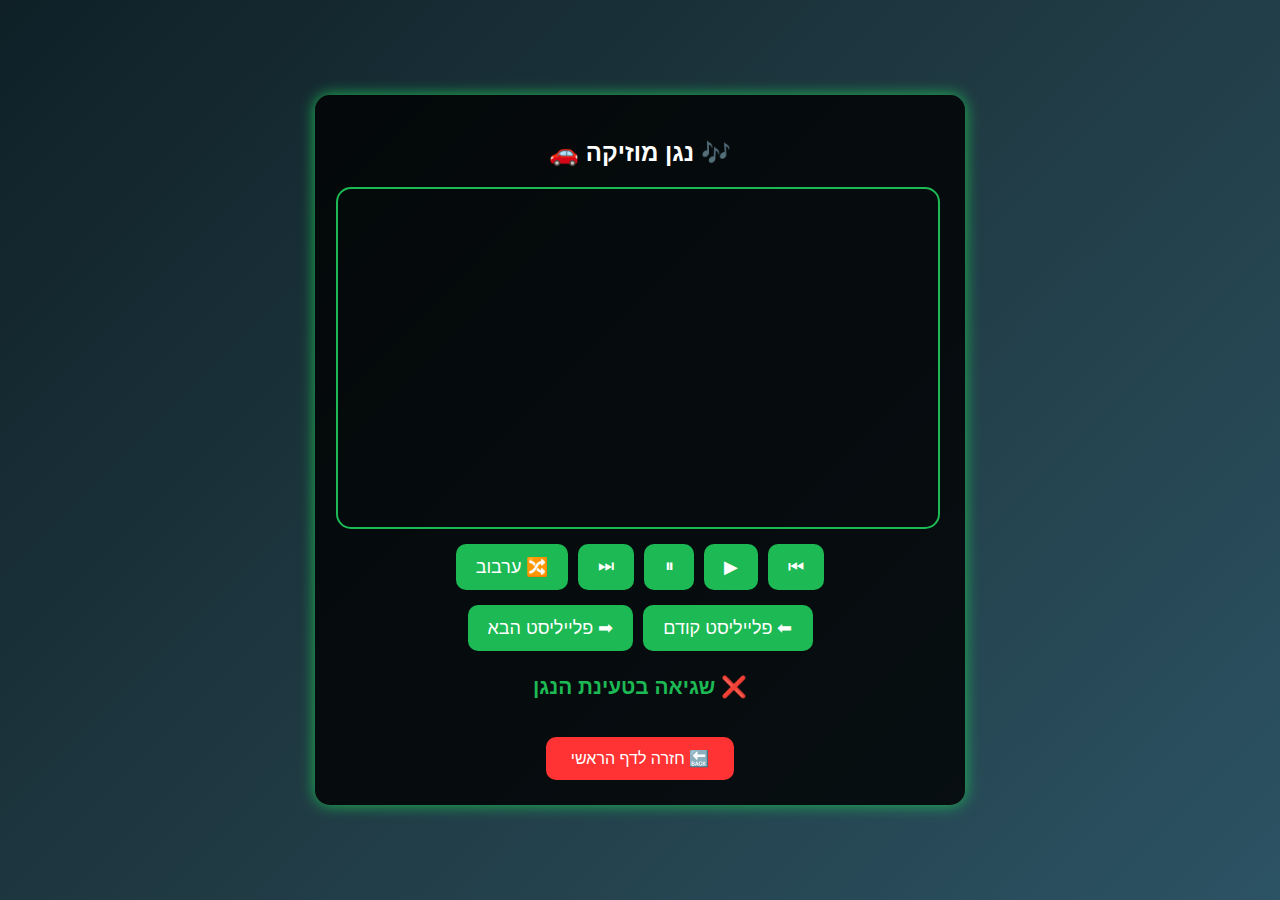
<file: index.html>
<!DOCTYPE html>
<html lang="he" dir="rtl">
<head>
    <meta charset="UTF-8">
    <meta name="viewport" content="width=device-width, initial-scale=1.0">
    <title>🎶 נגן שירים לרכב 🚗</title>
    <link rel="icon" href="data:;base64,iVBORw0KGgo=">
    <link rel="stylesheet" href="css/style.css">
    <style>
        #error-message {
            display: none;
            color: #ff4444;
            background: rgba(0,0,0,0.8);
            padding: 10px;
            border-radius: 5px;
            margin: 10px 0;
            text-align: center;
        }
    </style>
</head>
<body>
    <div class="music-player">
        <h2>🎶 נגן מוזיקה 🚗</h2>
        <div id="player" class="video-frame"></div>

        <div class="control-buttons">
            <button class="control-btn" onclick="buttonClickEffect(this); previousTrack()">⏮</button>
            <button class="control-btn" onclick="buttonClickEffect(this); playVideo()">▶</button>
            <button class="control-btn" onclick="buttonClickEffect(this); pauseVideo()">⏸</button>
            <button class="control-btn" onclick="buttonClickEffect(this); nextTrack()">⏭</button>
            <button id="shuffleBtn" class="control-btn shuffle-btn" onclick="buttonClickEffect(this); toggleShuffle()">🔀 ערבוב</button>
        </div>

        <div class="control-buttons">
            <button class="control-btn" onclick="buttonClickEffect(this); previousPlaylist()">⬅ פלייליסט קודם</button>
            <button class="control-btn" onclick="buttonClickEffect(this); nextPlaylist()">➡ פלייליסט הבא</button>
        </div>

        <div class="playlist-name" id="playlistName">🎵 טוען פלייליסט...</div>
        <div id="error-message"></div>

        <button class="back-btn" onclick="buttonClickEffect(this); goBack()">🔙 חזרה לדף הראשי</button>
    </div>

    <!-- טעינת הסקריפטים בסוף הדף לטעינה מהירה יותר -->
    <script src="https://www.youtube.com/iframe_api"></script>
    <script src="js/playlists.js"></script>
    <script src="js/player.js"></script>
    <script src="js/controls.js"></script>
    
    <script>
        // בדיקת טעינת הדף
        document.addEventListener('DOMContentLoaded', function() {
            console.log('הדף נטען בהצלחה!');
            
            // בדיקה שהנגן זמין
            if (typeof YT === 'undefined') {
                console.error('שגיאה: ספריית YouTube IFrame API לא נטענה!');
                document.getElementById('playlistName').textContent = '❌ שגיאה בטעינת הנגן';
            }
        });
    </script>
</body>
</html>
</file>
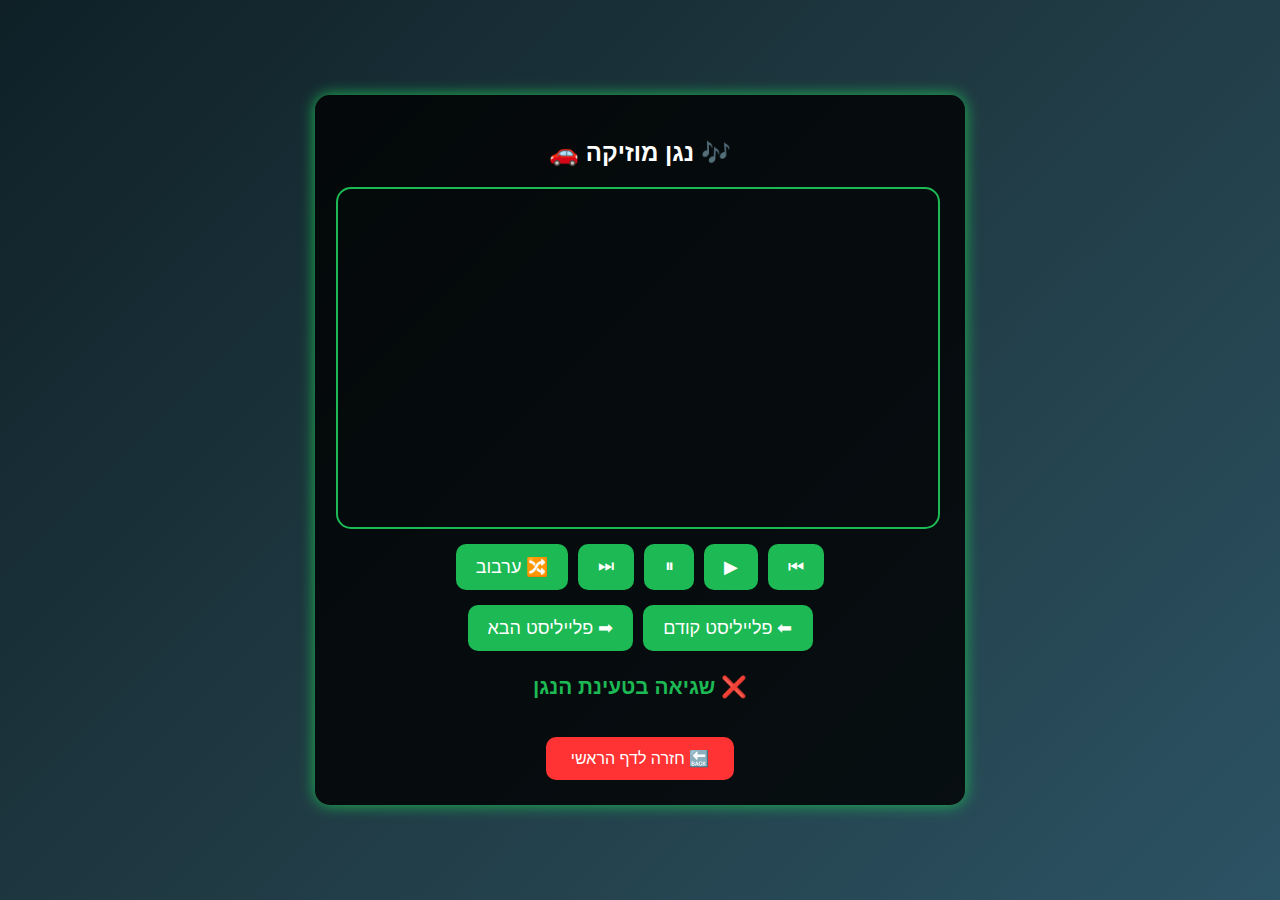
<file: music-player-fixed.html>
<!DOCTYPE html>
<html lang="he" dir="rtl">
<head>
    <meta charset="UTF-8">
    <meta name="viewport" content="width=device-width, initial-scale=1.0">
    <title>🎶 נגן שירים לרכב 🚗</title>
    <link rel="icon" href="data:;base64,iVBORw0KGgo=">
    <style>
        body {
            font-family: Arial, sans-serif;
            text-align: center;
            background: linear-gradient(135deg, #0f2027, #203a43, #2c5364);
            color: white;
            margin: 0;
            display: flex;
            flex-direction: column;
            align-items: center;
            justify-content: center;
            min-height: 100vh;
            padding: 20px;
            box-sizing: border-box;
        }

        .music-player {
            width: 90%;
            max-width: 600px;
            background: rgba(0, 0, 0, 0.8);
            padding: 25px;
            border-radius: 15px;
            box-shadow: 0 0 15px #1db954;
        }

        .video-frame {
            width: 100%;
            height: 0;
            padding-bottom: 56.25%; /* 16:9 Aspect Ratio */
            position: relative;
            border-radius: 15px;
            border: 2px solid #1db954;
            overflow: hidden;
        }

        .video-frame iframe {
            position: absolute;
            top: 0;
            left: 0;
            width: 100%;
            height: 100%;
            border: none;
        }

        .control-buttons {
            display: flex;
            justify-content: center;
            flex-wrap: wrap;
            gap: 10px;
            margin: 15px 0;
        }

        .control-btn {
            background: #1db954;
            color: white;
            border: none;
            padding: 12px 20px;
            border-radius: 10px;
            font-size: 18px;
            cursor: pointer;
            transition: all 0.3s ease;
            min-width: 50px;
        }

        .control-btn:hover {
            background: #17a450;
            transform: translateY(-2px);
            box-shadow: 0 5px 10px rgba(0,0,0,0.2);
        }

        .shuffle-btn.active {
            background: #0b6838 !important;
            box-shadow: 0 0 10px #0b6838;
        }

        .playlist-name {
            margin: 15px 0;
            font-size: 1.3em;
            color: #1db954;
            font-weight: bold;
            min-height: 2em;
            display: flex;
            align-items: center;
            justify-content: center;
        }

        .back-btn {
            background: #ff3333;
            color: white;
            padding: 12px 25px;
            border: none;
            border-radius: 10px;
            cursor: pointer;
            margin-top: 15px;
            font-size: 16px;
            transition: all 0.3s ease;
        }

        .back-btn:hover {
            background: #cc0000;
            transform: translateY(-2px);
            box-shadow: 0 5px 10px rgba(0,0,0,0.2);
        }

        #error-message {
            display: none;
            color: #ff4444;
            background: rgba(0,0,0,0.8);
            padding: 10px;
            border-radius: 5px;
            margin: 10px 0;
            text-align: center;
        }

        /* אפקט הבהוב לכפתור שנלחץ */
        @keyframes flashEffect {
            0% { background-color: #1db954; }
            50% { background-color: #004080; }
            100% { background-color: #1db954; }
        }

        .active-effect {
            animation: flashEffect 0.3s ease-in-out;
        }

        /* הוספת תגובתיות למסכים קטנים */
        @media (max-width: 600px) {
            .music-player {
                width: 95%;
                padding: 15px;
            }
            
            .control-btn {
                padding: 10px 15px;
                font-size: 16px;
            }
            
            .playlist-name {
                font-size: 1.1em;
            }
        }

        /* אנימציות להודעות */
        @keyframes fadeIn {
            from { opacity: 0; transform: translate(-50%, 20px); }
            to { opacity: 1; transform: translate(-50%, 0); }
        }
        
        @keyframes fadeOut {
            from { opacity: 1; transform: translate(-50%, 0); }
            to { opacity: 0; transform: translate(-50%, -20px); }
        }

        .user-message {
            position: fixed;
            bottom: 20px;
            left: 50%;
            transform: translateX(-50%);
            background-color: rgba(0, 0, 0, 0.8);
            color: white;
            padding: 10px 20px;
            border-radius: 5px;
            z-index: 1000;
        }
    </style>
</head>
<body>
    <div class="music-player">
        <h2>🎶 נגן מוזיקה 🚗</h2>
        <div id="player" class="video-frame"></div>

        <div class="control-buttons">
            <button class="control-btn" onclick="buttonClickEffect(this); previousTrack()">⏮</button>
            <button class="control-btn" onclick="buttonClickEffect(this); playVideo()">▶</button>
            <button class="control-btn" onclick="buttonClickEffect(this); pauseVideo()">⏸</button>
            <button class="control-btn" onclick="buttonClickEffect(this); nextTrack()">⏭</button>
            <button id="shuffleBtn" class="control-btn shuffle-btn" onclick="buttonClickEffect(this); toggleShuffle()">🔀 ערבוב</button>
        </div>

        <div class="control-buttons">
            <button class="control-btn" onclick="buttonClickEffect(this); previousPlaylist()">⬅ פלייליסט קודם</button>
            <button class="control-btn" onclick="buttonClickEffect(this); nextPlaylist()">➡ פלייליסט הבא</button>
        </div>

        <div class="playlist-name" id="playlistName">🎵 טוען פלייליסט...</div>
        <div id="error-message"></div>

        <button class="back-btn" onclick="buttonClickEffect(this); goBack()">🔙 חזרה לדף הראשי</button>
    </div>

    <script src="https://www.youtube.com/iframe_api"></script>
    <script>
        // משתנים גלובליים
        let player;
        let currentPlaylistIndex = 0;
        let isShuffle = false;

        const playlists = [
            { 
                name: "🎵 פלייליסט 1 - שירים ישראלים 🇮🇱 (שי גבסו)", 
                id: "PLDJKwqXlb9lMPxPZ0j6wtf3xnvzIVXgw7" 
            },
            { 
                name: "🎵 פלייליסט 2 - שלמה ארצי 🎤", 
                id: "PLy-VLzLFflkGbbgRpL_oiUzmtV89yegEm" 
            },
            { 
                name: "🎵 פלייליסט 3 - מוזיקה מרגיעה 🎵", 
                id: "PLMC9KNkIncKtPzgY-5rmhvj7fax8fdxoj" 
            },
            { 
                name: "🎵 פלייליסט 4 - להיטי שנות ה-80 🎸", 
                id: "PLMf7VY8L5t5k0Kk-NSoNT9KGX1N6aQRZs" 
            }
        ];

        // פונקציה להצגת שגיאות
        function showError(message) {
            console.error(message);
            const errorElement = document.getElementById('error-message');
            if (errorElement) {
                errorElement.textContent = message;
                errorElement.style.display = 'block';
            }
            
            const playlistName = document.getElementById('playlistName');
            if (playlistName) {
                playlistName.textContent = '❌ שגיאה בטעינת הנגן';
            }
        }

        // פונקציה להצגת הודעות למשתמש
        function showMessage(message, duration = 3000) {
            const messageElement = document.createElement('div');
            messageElement.className = 'user-message';
            messageElement.textContent = message;
            messageElement.style.animation = 'fadeIn 0.3s';
            
            document.body.appendChild(messageElement);
            
            setTimeout(() => {
                messageElement.style.animation = 'fadeOut 0.3s';
                setTimeout(() => {
                    if (document.body.contains(messageElement)) {
                        document.body.removeChild(messageElement);
                    }
                }, 300);
            }, duration);
        }

        // פונקציית אתחול השחקן
        function onYouTubeIframeAPIReady() {
            console.log('YouTube API is ready');
            try {
                if (typeof YT === 'undefined' || !YT.Player) {
                    throw new Error('YouTube Player API לא זמין');
                }
                
                if (!playlists || !Array.isArray(playlists) || playlists.length === 0) {
                    throw new Error('לא נמצאו פלייליסטים זמינים');
                }
                
                createPlayer();
            } catch (error) {
                showError('שגיאה בטעינת נגן הווידאו: ' + error.message);
            }
        }

        function createPlayer() {
            try {
                player = new YT.Player('player', {
                    height: '100%',
                    width: '100%',
                    playerVars: {
                        'autoplay': 1,
                        'controls': 1,
                        'enablejsapi': 1,
                        'origin': window.location.origin,
                        'rel': 0,
                        'modestbranding': 1,
                        'fs': 1,
                        'iv_load_policy': 3,
                        'playsinline': 1,
                        'listType': 'playlist',
                        'list': playlists[currentPlaylistIndex].id
                    },
                    events: {
                        'onReady': onPlayerReady,
                        'onStateChange': onPlayerStateChange,
                        'onError': onPlayerError
                    }
                });
            } catch (error) {
                showError('שגיאה באתחול הנגן: ' + error.message);
            }
        }

        // פונקציה שנקראת כאשר השחקן מוכן
        function onPlayerReady(event) {
            try {
                console.log('השחקן מוכן');
                document.getElementById('error-message').style.display = 'none';
                updatePlaylistName();
                
                if (isShuffle) {
                    setTimeout(shufflePlaylist, 1000);
                }
                
                updateButtonStates();
                initKeyboardControls();
            } catch (error) {
                showError('שגיאה בהכנת הנגן: ' + error.message);
            }
        }

        // פונקציה שמטפלת בשינויי מצב של הנגן
        function onPlayerStateChange(event) {
            // ניתן להוסיף טיפול באירועים שונים של הנגן
        }

        // פונקציה לטיפול בשגיאות
        function onPlayerError(error) {
            let errorMessage = 'אירעה שגיאה בנגן: ';
            
            switch(error.data) {
                case 2:
                    errorMessage += 'מזהה וידאו לא תקין';
                    break;
                case 5:
                    errorMessage += 'שגיאה בטעינת HTML5';
                    break;
                case 100:
                    errorMessage += 'הסרטון אינו זמין או הוסר';
                    break;
                case 101:
                case 150:
                    errorMessage += 'ההטמעה של הסרטון אינה מותרת';
                    break;
                default:
                    errorMessage += 'קוד שגיאה: ' + error.data;
            }
            
            showError(errorMessage);
            console.error('שגיאה בנגן:', error);
        }

        function updatePlaylistName() {
            try {
                const playlistNameElement = document.getElementById('playlistName');
                if (playlistNameElement && playlists[currentPlaylistIndex]) {
                    playlistNameElement.textContent = playlists[currentPlaylistIndex].name;
                }
            } catch (error) {
                console.error('שגיאה בעדכון שם הפלייליסט:', error);
            }
        }

        function playVideo() {
            try {
                if (!player) {
                    throw new Error('הנגן לא זמין');
                }
                
                if (typeof player.playVideo === 'function') {
                    player.playVideo();
                    updateButtonStates();
                } else {
                    throw new Error('פונקציית ההשמעה לא זמינה');
                }
            } catch (error) {
                showError('לא ניתן להפעיל את הנגן: ' + error.message);
            }
        }

        function pauseVideo() {
            try {
                if (!player) {
                    throw new Error('הנגן לא זמין');
                }
                
                if (typeof player.pauseVideo === 'function') {
                    player.pauseVideo();
                    updateButtonStates();
                } else {
                    throw new Error('פונקציית ההשהיה לא זמינה');
                }
            } catch (error) {
                showError('לא ניתן להשהות את הנגן: ' + error.message);
            }
        }

        function nextTrack() {
            try {
                if (!player) {
                    throw new Error('הנגן לא זמין');
                }
                
                if (typeof player.nextVideo === 'function') {
                    player.nextVideo();
                    showMessage('⏭️ מעבר לשיר הבא');
                } else {
                    throw new Error('פונקציית מעבר לשיר הבא לא זמינה');
                }
            } catch (error) {
                showError('לא ניתן לעבור לשיר הבא: ' + error.message);
            }
        }

        function previousTrack() {
            try {
                if (!player) {
                    throw new Error('הנגן לא זמין');
                }
                
                if (typeof player.previousVideo === 'function') {
                    player.previousVideo();
                    showMessage('⏮️ חזרה לשיר הקודם');
                } else {
                    throw new Error('פונקציית חזרה לשיר הקודם לא זמינה');
                }
            } catch (error) {
                showError('לא ניתן לחזור לשיר הקודם: ' + error.message);
            }
        }

        function nextPlaylist() {
            try {
                currentPlaylistIndex = (currentPlaylistIndex + 1) % playlists.length;
                reloadPlayer();
            } catch (error) {
                showError('לא ניתן לטעון את הפלייליסט הבא: ' + error.message);
            }
        }

        function previousPlaylist() {
            try {
                currentPlaylistIndex = (currentPlaylistIndex - 1 + playlists.length) % playlists.length;
                reloadPlayer();
            } catch (error) {
                showError('לא ניתן לטעון את הפלייליסט הקודם: ' + error.message);
            }
        }

        function reloadPlayer() {
            try {
                if (player) {
                    player.destroy();
                }
                setTimeout(() => {
                    createPlayer();
                }, 500);
            } catch (error) {
                showError('שגיאה בטעינה מחדש של הנגן: ' + error.message);
            }
        }

        function toggleShuffle() {
            try {
                isShuffle = !isShuffle;
                updateButtonStates();
                
                if (isShuffle) {
                    shufflePlaylist();
                } else {
                    showMessage('⏩ ערבוב כבוי');
                }
            } catch (error) {
                showError('לא ניתן לשנות את מצב הערבוב: ' + error.message);
                isShuffle = false;
                updateButtonStates();
            }
        }

        function shufflePlaylist() {
            try {
                if (!player) {
                    throw new Error('הנגן לא זמין');
                }
                
                if (typeof player.getPlaylist === 'function') {
                    const playlist = player.getPlaylist();
                    if (playlist && playlist.length > 0) {
                        const randomIndex = Math.floor(Math.random() * playlist.length);
                        player.playVideoAt(randomIndex);
                        showMessage('🔀 ערבוב מופעל');
                    } else {
                        throw new Error('הפלייליסט ריק');
                    }
                } else {
                    throw new Error('פונקציית הערבוב לא זמינה');
                }
            } catch (error) {
                showError('לא ניתן לערבב את הפלייליסט: ' + error.message);
            }
        }

        function updateButtonStates() {
            try {
                const shuffleBtn = document.getElementById('shuffleBtn');
                if (shuffleBtn) {
                    if (isShuffle) {
                        shuffleBtn.classList.add('active');
                    } else {
                        shuffleBtn.classList.remove('active');
                    }
                }
            } catch (error) {
                console.error('שגיאה בעדכון מצב הכפתורים:', error);
            }
        }

        function goBack() {
            try {
                if (player && typeof player.pauseVideo === 'function') {
                    player.pauseVideo();
                }
                window.location.href = "index.html";
            } catch (error) {
                console.error('שגיאה בחזרה לדף הראשי:', error);
                window.location.href = "index.html";
            }
        }

        function buttonClickEffect(button) {
            try {
                if (button) {
                    button.classList.add('active-effect');
                    setTimeout(() => {
                        button.classList.remove('active-effect');
                    }, 300);
                }
                
                if (navigator.vibrate) {
                    navigator.vibrate(50);
                }
            } catch (error) {
                console.error('שגיאה באפקט הכפתור:', error);
            }
        }

        // אתחול אירועי מקלדת
        function initKeyboardControls() {
            document.addEventListener('keydown', (event) => {
                try {
                    // מקש רווח - השהה/המשך
                    if (event.code === 'Space') {
                        event.preventDefault();
                        if (player && typeof player.getPlayerState === 'function') {
                            const state = player.getPlayerState();
                            if (state === YT.PlayerState.PLAYING) {
                                pauseVideo();
                            } else {
                                playVideo();
                            }
                        }
                    }
                    
                    // חץ ימינה - שיר הבא
                    if (event.code === 'ArrowRight') {
                        nextTrack();
                    }
                    
                    // חץ שמאלה - שיר קודם
                    if (event.code === 'ArrowLeft') {
                        previousTrack();
                    }
                    
                    // חץ למעלה - פלייליסט הבא
                    if (event.code === 'ArrowUp') {
                        nextPlaylist();
                    }
                    
                    // חץ למטה - פלייליסט קודם
                    if (event.code === 'ArrowDown') {
                        previousPlaylist();
                    }
                    
                    // מקש S - ערבוב
                    if (event.code === 'KeyS') {
                        toggleShuffle();
                    }
                } catch (error) {
                    console.error('שגיאה באירועי מקלדת:', error);
                }
            });
        }

        // בדיקת טעינת הדף
        document.addEventListener('DOMContentLoaded', function() {
            console.log('הדף נטען בהצלחה!');
            
            if (typeof YT === 'undefined') {
                console.error('שגיאה: ספריית YouTube IFrame API לא נטענה!');
                document.getElementById('playlistName').textContent = '❌ שגיאה בטעינת הנגן';
            }
        });
    </script>
</body>
</html>
</file>
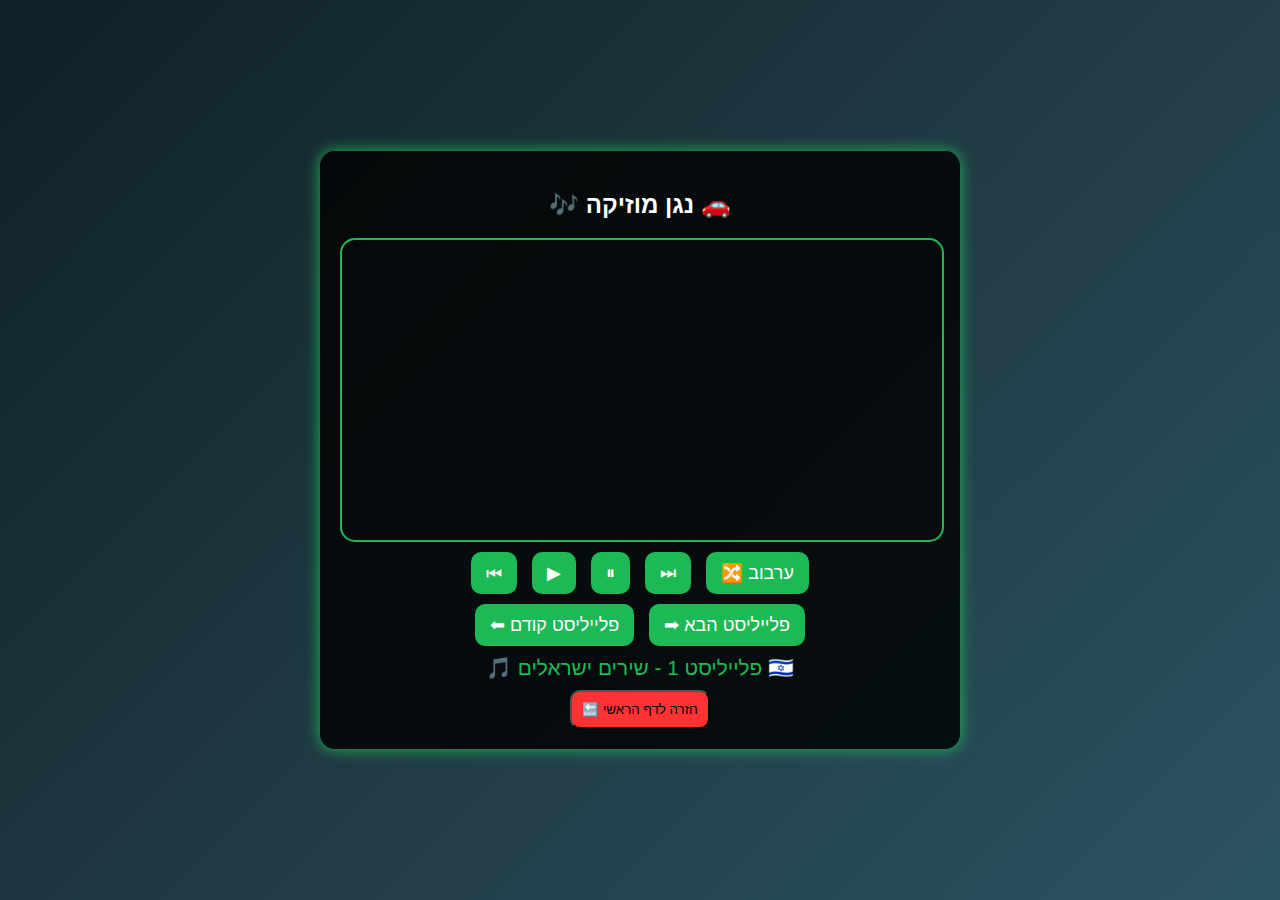
<file: original-player.html>
<!DOCTYPE html>
<html lang="he">
<head>
    <meta charset="UTF-8">
    <meta name="viewport" content="width=device-width, initial-scale=1.0">
    <title>🎶 נגן שירים לרכב 🚗</title>
    <style>
        body {
            font-family: Arial, sans-serif;
            text-align: center;
            background: linear-gradient(135deg, #0f2027, #203a43, #2c5364);
            color: white;
            margin: 0;
            display: flex;
            flex-direction: column;
            align-items: center;
            justify-content: center;
            height: 100vh;
        }

        .music-player {
            width: 90%;
            max-width: 600px;
            background: rgba(0, 0, 0, 0.8);
            padding: 20px;
            border-radius: 15px;
            box-shadow: 0 0 15px #1db954;
        }

        .video-frame {
            width: 100%;
            height: 300px;
            border-radius: 15px;
            border: 2px solid #1db954;
        }

        .control-buttons {
            display: flex;
            justify-content: center;
            gap: 15px;
            margin-top: 10px;
        }

        .control-btn {
            background: #1db954;
            color: white;
            border: none;
            padding: 10px 15px;
            border-radius: 10px;
            font-size: 18px;
            cursor: pointer;
            transition: 0.3s;
        }

        .control-btn:hover {
            background: #17a450;
        }

        .shuffle-btn.active {
            background: #0b6838 !important;
            box-shadow: 0 0 10px #0b6838;
        }

        .playlist-name {
            margin-top: 10px;
            font-size: 1.3em;
            color: #1db954;
        }

        .back-btn {
            background: #ff3333;
            padding: 10px;
            border-radius: 10px;
            cursor: pointer;
            margin-top: 10px;
        }

        .back-btn:hover {
            background: #cc0000;
        }

        /* אפקט הבהוב לכפתור שנלחץ */
        @keyframes flashEffect {
            0% { background-color: #1db954; }
            50% { background-color: #004080; }
            100% { background-color: #1db954; }
        }

        .active-effect {
            animation: flashEffect 0.3s ease-in-out;
        }

    </style>
</head>
<body>

    <div class="music-player">
        <h2>🎶 נגן מוזיקה 🚗</h2>
        <div id="player" class="video-frame"></div>

        <div class="control-buttons">
            <button class="control-btn" onclick="buttonClickEffect(this); previousTrack()">⏮</button>
            <button class="control-btn" onclick="buttonClickEffect(this); playVideo()">▶</button>
            <button class="control-btn" onclick="buttonClickEffect(this); pauseVideo()">⏸</button>
            <button class="control-btn" onclick="buttonClickEffect(this); nextTrack()">⏭</button>
            <button id="shuffleBtn" class="control-btn shuffle-btn" onclick="buttonClickEffect(this); toggleShuffle()">🔀 ערבוב</button>
        </div>

        <div class="control-buttons">
            <button class="control-btn" onclick="buttonClickEffect(this); previousPlaylist()">⬅ פלייליסט קודם</button>
            <button class="control-btn" onclick="buttonClickEffect(this); nextPlaylist()">➡ פלייליסט הבא</button>
        </div>

        <div class="playlist-name" id="playlistName">🎵 פלייליסט 1 - שירים ישראלים 🇮🇱</div>

        <button class="back-btn" onclick="buttonClickEffect(this); goBack()">🔙 חזרה לדף הראשי</button>
    </div>

    <script src="https://www.youtube.com/iframe_api"></script>
    <script>
        let player;
        let currentPlaylistIndex = 0;
        let isShuffle = false;

        const playlists = [
            { name: "🎵 פלייליסט 1 - שירים ישראלים 🇮🇱 (שי גבסו)", id: "PLDJKwqXlb9lMPxPZ0j6wtf3xnvzIVXgw7" },
            { name: "🎵 פלייליסט 2 - שלמה ארצי 🎤", id: "PLy-VLzLFflkGbbgRpL_oiUzmtV89yegEm" }
        ];

        function onYouTubeIframeAPIReady() {
            createPlayer();
        }

        function createPlayer() {
            player = new YT.Player('player', {
                height: '300',
                width: '600',
                playerVars: {
                    'autoplay': 1,
                    'controls': 1,
                    'listType': 'playlist',
                    'list': playlists[currentPlaylistIndex].id
                },
                events: {
                    'onReady': () => {
                        updatePlaylistName();
                        if (isShuffle) {
                            shufflePlaylist();
                        } else {
                            player.playVideo();
                        }
                    }
                }
            });
        }

        function updatePlaylistName() {
            document.getElementById('playlistName').textContent = playlists[currentPlaylistIndex].name;
        }

        function playVideo() {
            if (player && player.playVideo) {
                player.playVideo();
            }
        }

        function pauseVideo() {
            if (player && player.pauseVideo) {
                player.pauseVideo();
            }
        }

        function nextTrack() {
            if (player && player.nextVideo) {
                player.nextVideo();
            }
        }

        function previousTrack() {
            if (player && player.previousVideo) {
                player.previousVideo();
            }
        }

        function nextPlaylist() {
            currentPlaylistIndex = (currentPlaylistIndex + 1) % playlists.length;
            reloadPlayer();
        }

        function previousPlaylist() {
            currentPlaylistIndex = (currentPlaylistIndex - 1 + playlists.length) % playlists.length;
            reloadPlayer();
        }

        function reloadPlayer() {
            if (player) {
                player.destroy();
            }
            setTimeout(() => {
                createPlayer();
            }, 500);
        }

        function toggleShuffle() {
            isShuffle = !isShuffle;
            let shuffleBtn = document.getElementById("shuffleBtn");

            if (isShuffle) {
                shuffleBtn.classList.add("active");
                shufflePlaylist();
            } else {
                shuffleBtn.classList.remove("active");
            }
        }

        function shufflePlaylist() {
            if (player && player.getPlaylist) {
                let playlist = player.getPlaylist();
                if (playlist) {
                    let randomIndex = Math.floor(Math.random() * playlist.length);
                    player.playVideoAt(randomIndex);
                }
            }
        }

        function goBack() {
            window.location.href = "index.html";
        }

        function buttonClickEffect(button) {
            button.classList.add("active-effect");
            setTimeout(() => {
                button.classList.remove("active-effect");
            }, 300);
            if (navigator.vibrate) {
                navigator.vibrate(50);
            }
        }
    </script>

</body>
</html>
</file>
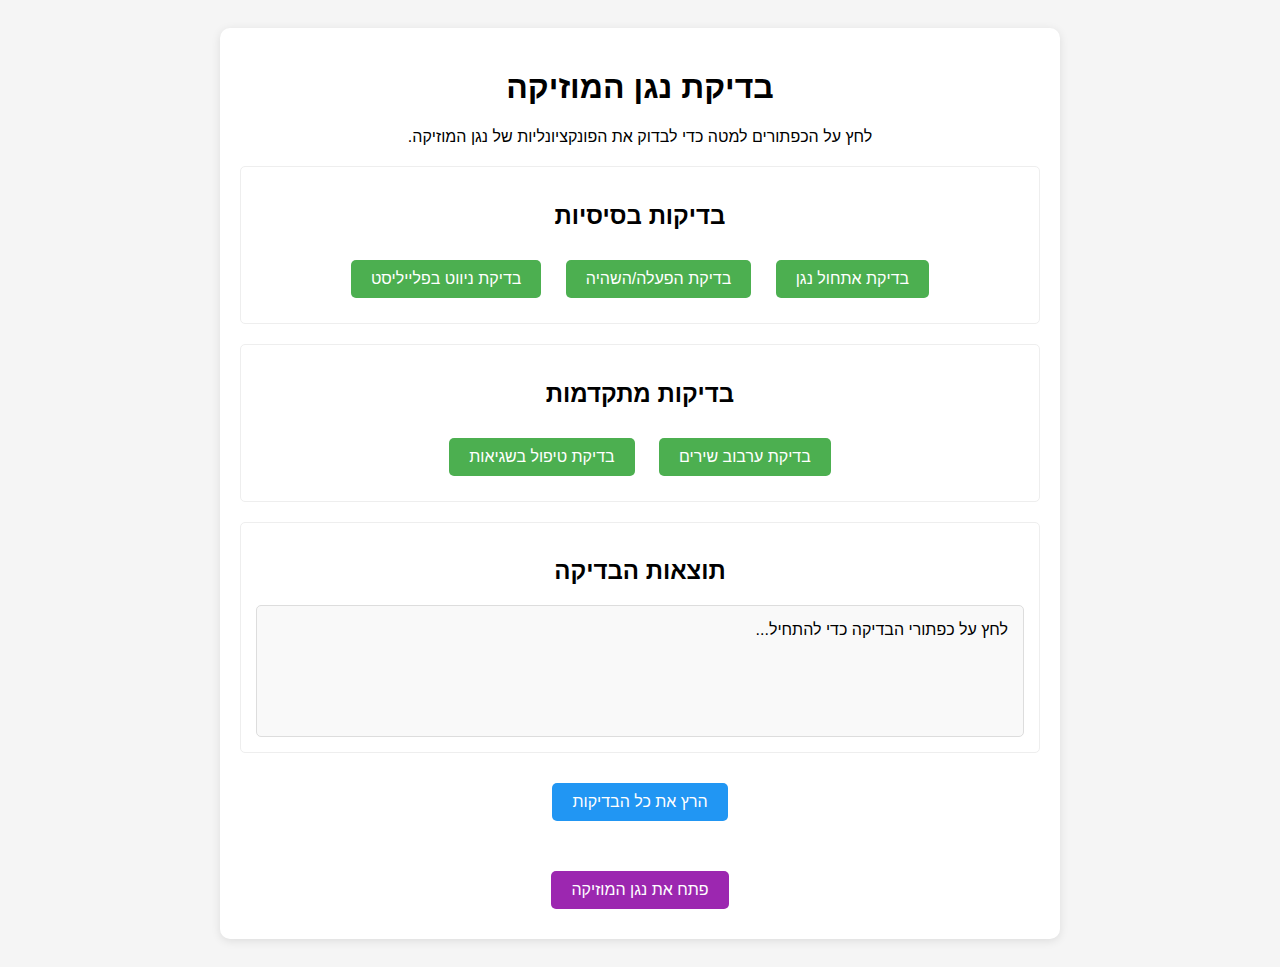
<file: test.html>
<!DOCTYPE html>
<html lang="he" dir="rtl">
<head>
    <meta charset="UTF-8">
    <meta name="viewport" content="width=device-width, initial-scale=1.0">
    <title>🎶 בדיקת נגן המוזיקה</title>
    <style>
        body {
            font-family: Arial, sans-serif;
            text-align: center;
            padding: 20px;
            background: #f5f5f5;
        }
        .test-container {
            max-width: 800px;
            margin: 0 auto;
            background: white;
            padding: 20px;
            border-radius: 10px;
            box-shadow: 0 2px 10px rgba(0,0,0,0.1);
        }
        .test-button {
            background: #4CAF50;
            color: white;
            border: none;
            padding: 10px 20px;
            margin: 10px;
            border-radius: 5px;
            cursor: pointer;
            font-size: 16px;
        }
        .test-button:hover {
            background: #45a049;
        }
        .test-results {
            margin-top: 20px;
            text-align: right;
            padding: 15px;
            border: 1px solid #ddd;
            border-radius: 5px;
            background: #f9f9f9;
            min-height: 100px;
        }
        .success {
            color: #4CAF50;
        }
        .error {
            color: #f44336;
        }
        .test-section {
            margin: 20px 0;
            padding: 15px;
            border: 1px solid #eee;
            border-radius: 5px;
        }
    </style>
</head>
<body>
    <div class="test-container">
        <h1>בדיקת נגן המוזיקה</h1>
        <p>לחץ על הכפתורים למטה כדי לבדוק את הפונקציונליות של נגן המוזיקה.</p>
        
        <div class="test-section">
            <h2>בדיקות בסיסיות</h2>
            <button class="test-button" onclick="testPlayerInitialization()">בדיקת אתחול נגן</button>
            <button class="test-button" onclick="testPlayPause()">בדיקת הפעלה/השהיה</button>
            <button class="test-button" onclick="testPlaylistNavigation()">בדיקת ניווט בפלייליסט</button>
        </div>
        
        <div class="test-section">
            <h2>בדיקות מתקדמות</h2>
            <button class="test-button" onclick="testShuffle()">בדיקת ערבוב שירים</button>
            <button class="test-button" onclick="testErrorHandling()">בדיקת טיפול בשגיאות</button>
        </div>
        
        <div class="test-section">
            <h2>תוצאות הבדיקה</h2>
            <div id="testResults" class="test-results">
                לחץ על כפתורי הבדיקה כדי להתחיל...
            </div>
        </div>
        
        <div>
            <button class="test-button" style="background: #2196F3;" onclick="runAllTests()">הרץ את כל הבדיקות</button>
        </div>
        
        <div style="margin-top: 30px;">
            <button class="test-button" style="background: #9c27b0;" onclick="openPlayer()">פתח את נגן המוזיקה</button>
        </div>
    </div>

    <script>
        const testResults = document.getElementById('testResults');
        let testCount = 0;
        let passedTests = 0;
        let player;

        function logTestResult(message, isSuccess) {
            testCount++;
            if (isSuccess) passedTests++;
            
            const resultElement = document.createElement('div');
            resultElement.className = isSuccess ? 'success' : 'error';
            resultElement.textContent = `${testCount}. ${message} - ${isSuccess ? '✅ הצליח' : '❌ נכשל'}`;
            testResults.appendChild(resultElement);
            testResults.scrollTop = testResults.scrollHeight;
        }

        function resetTestResults() {
            testResults.innerHTML = '';
            testCount = 0;
            passedTests = 0;
        }

        function testPlayerInitialization() {
            resetTestResults();
            
            try {
                // בדיקת טעינת API יוטיוב
                if (typeof YT === 'undefined') {
                    throw new Error('YouTube API לא נטען');
                }
                logTestResult('YouTube API נטען בהצלחה', true);
                
                // בדיקת קיום פונקציות נדרשות
                const requiredFunctions = ['onYouTubeIframeAPIReady', 'playVideo', 'pauseVideo', 'nextTrack', 'previousTrack', 'shufflePlaylist'];
                let allFunctionsExist = true;
                
                requiredFunctions.forEach(func => {
                    if (typeof window[func] !== 'function') {
                        logTestResult(`פונקציה ${func} חסרה`, false);
                        allFunctionsExist = false;
                    }
                });
                
                if (allFunctionsExist) {
                    logTestResult('כל הפונקציות הנדרשות קיימות', true);
                }
                
                // בדיקת אתחול הנגן
                if (typeof onYouTubeIframeAPIReady === 'function') {
                    onYouTubeIframeAPIReady();
                    logTestResult('פונקציית האתחול נקראה בהצלחה', true);
                }
                
                // בדיקת כפתורים בדף
                const requiredButtons = ['playVideo', 'pauseVideo', 'nextTrack', 'previousTrack'];
                requiredButtons.forEach(btn => {
                    const elements = document.querySelectorAll(`[onclick*="${btn}"]`);
                    if (elements.length === 0) {
                        logTestResult(`כפתור ${btn} חסר בדף`, false);
                    }
                });
                
            } catch (error) {
                logTestResult(`שגיאה בבדיקת אתחול: ${error.message}`, false);
            }
        }

        function testPlayPause() {
            resetTestResults();
            
            try {
                if (typeof playVideo !== 'function' || typeof pauseVideo !== 'function') {
                    throw new Error('פונקציות הפעלה/השהיה חסרות');
                }
                
                // בדיקת הפעלת הנגן
                playVideo();
                logTestResult('הפעלת נגן - נשלחה בקשת הפעלה', true);
                
                // בדיקת השהיית הנגן
                setTimeout(() => {
                    pauseVideo();
                    logTestResult('השהיית נגן - נשלחה בקשת השהייה', true);
                }, 1000);
                
            } catch (error) {
                logTestResult(`שגיאה בבדיקת הפעלה/השהיה: ${error.message}`, false);
            }
        }

        function testPlaylistNavigation() {
            resetTestResults();
            
            try {
                if (typeof nextTrack !== 'function' || typeof previousTrack !== 'function') {
                    throw new Error('פונקציות ניווט חסרות');
                }
                
                // בדיקת מעבר לשיר הבא
                nextTrack();
                logTestResult('מעבר לשיר הבא - נשלחה בקשת מעבר', true);
                
                // בדיקת חזרה לשיר הקודם
                setTimeout(() => {
                    previousTrack();
                    logTestResult('חזרה לשיר הקודם - נשלחה בקשת מעבר', true);
                }, 1000);
                
            } catch (error) {
                logTestResult(`שגיאה בבדיקת ניווט: ${error.message}`, false);
            }
        }

        function testShuffle() {
            resetTestResults();
            
            try {
                if (typeof shufflePlaylist !== 'function') {
                    throw new Error('פונקציית ערבוב חסרה');
                }
                
                // בדיקת הפעלת ערבוב
                shufflePlaylist();
                logTestResult('הפעלת ערבוב - נשלחה בקשת ערבוב', true);
                
                // בדיקת כיבוי ערבוב
                setTimeout(() => {
                    if (typeof toggleShuffle === 'function') {
                        toggleShuffle();
                        logTestResult('כיבוי ערבוב - נשלחה בקשת כיבוי', true);
                    } else {
                        logTestResult('פונקציית toggleShuffle חסרה', false);
                    }
                }, 1000);
                
            } catch (error) {
                logTestResult(`שגיאה בבדיקת ערבוב: ${error.message}`, false);
            }
        }

        function testErrorHandling() {
            resetTestResults();
            
            try {
                // שמירת הערך המקורי של הפונקציה
                const originalPlayVideo = window.playVideo;
                
                // החלפת הפונקציה בגרסה שתזרוק שגיאה
                window.playVideo = function() {
                    throw new Error('שגיאת דמו לבדיקה');
                };
                
                // הפעלת הפונקציה שתזרוק שגיאה
                try {
                    playVideo();
                    logTestResult('טיפול בשגיאות - נכשל (לא זוהתה שגיאה)', false);
                } catch (e) {
                    logTestResult('טיפול בשגיאות - זוהתה שגיאה כראוי', true);
                }
                
                // החזרת הפונקציה המקורית
                window.playVideo = originalPlayVideo;
                
            } catch (error) {
                logTestResult(`שגיאה בבדיקת טיפול בשגיאות: ${error.message}`, false);
            }
        }

        function runAllTests() {
            resetTestResults();
            
            const tests = [
                testPlayerInitialization,
                testPlayPause,
                testPlaylistNavigation,
                testShuffle,
                testErrorHandling
            ];
            
            let currentTest = 0;
            
            function runNextTest() {
                if (currentTest < tests.length) {
                    tests[currentTest]();
                    currentTest++;
                    setTimeout(runNextTest, 2000); // המתנה של 2 שניות בין בדיקה לבדיקה
                } else {
                    const successRate = Math.round((passedTests / testCount) * 100);
                    const summary = document.createElement('div');
                    summary.style.marginTop = '20px';
                    summary.style.fontWeight = 'bold';
                    summary.style.fontSize = '1.2em';
                    summary.textContent = `סיום בדיקות: ${passedTests} מתוך ${testCount} הצליחו (${successRate}%)`;
                    testResults.appendChild(summary);
                }
            }
            
            runNextTest();
        }

        function openPlayer() {
            window.open('index.html', '_blank');
        }
    </script>
</body>
</html>
</file>
<file: css/style.css>
body {
    font-family: Arial, sans-serif;
    text-align: center;
    background: linear-gradient(135deg, #0f2027, #203a43, #2c5364);
    color: white;
    margin: 0;
    display: flex;
    flex-direction: column;
    align-items: center;
    justify-content: center;
    min-height: 100vh;
    padding: 20px;
    box-sizing: border-box;
}

.music-player {
    width: 90%;
    max-width: 600px;
    background: rgba(0, 0, 0, 0.8);
    padding: 25px;
    border-radius: 15px;
    box-shadow: 0 0 15px #1db954;
}

.video-frame {
    width: 100%;
    height: 0;
    padding-bottom: 56.25%; /* 16:9 Aspect Ratio */
    position: relative;
    border-radius: 15px;
    border: 2px solid #1db954;
    overflow: hidden;
}

.video-frame iframe {
    position: absolute;
    top: 0;
    left: 0;
    width: 100%;
    height: 100%;
    border: none;
}

.control-buttons {
    display: flex;
    justify-content: center;
    flex-wrap: wrap;
    gap: 10px;
    margin: 15px 0;
}

.control-btn {
    background: #1db954;
    color: white;
    border: none;
    padding: 12px 20px;
    border-radius: 10px;
    font-size: 18px;
    cursor: pointer;
    transition: all 0.3s ease;
    min-width: 50px;
}

.control-btn:hover {
    background: #17a450;
    transform: translateY(-2px);
    box-shadow: 0 5px 10px rgba(0,0,0,0.2);
}

.shuffle-btn.active {
    background: #0b6838 !important;
    box-shadow: 0 0 10px #0b6838;
}

.playlist-name {
    margin: 15px 0;
    font-size: 1.3em;
    color: #1db954;
    font-weight: bold;
    min-height: 2em;
    display: flex;
    align-items: center;
    justify-content: center;
}

.back-btn {
    background: #ff3333;
    color: white;
    padding: 12px 25px;
    border: none;
    border-radius: 10px;
    cursor: pointer;
    margin-top: 15px;
    font-size: 16px;
    transition: all 0.3s ease;
}

.back-btn:hover {
    background: #cc0000;
    transform: translateY(-2px);
    box-shadow: 0 5px 10px rgba(0,0,0,0.2);
}

/* אפקט הבהוב לכפתור שנלחץ */
@keyframes flashEffect {
    0% { background-color: #1db954; }
    50% { background-color: #004080; }
    100% { background-color: #1db954; }
}

.active-effect {
    animation: flashEffect 0.3s ease-in-out;
}

/* הוספת תגובתיות למסכים קטנים */
@media (max-width: 600px) {
    .music-player {
        width: 95%;
        padding: 15px;
    }
    
    .control-btn {
        padding: 10px 15px;
        font-size: 16px;
    }
    
    .playlist-name {
        font-size: 1.1em;
    }
}
</file>
